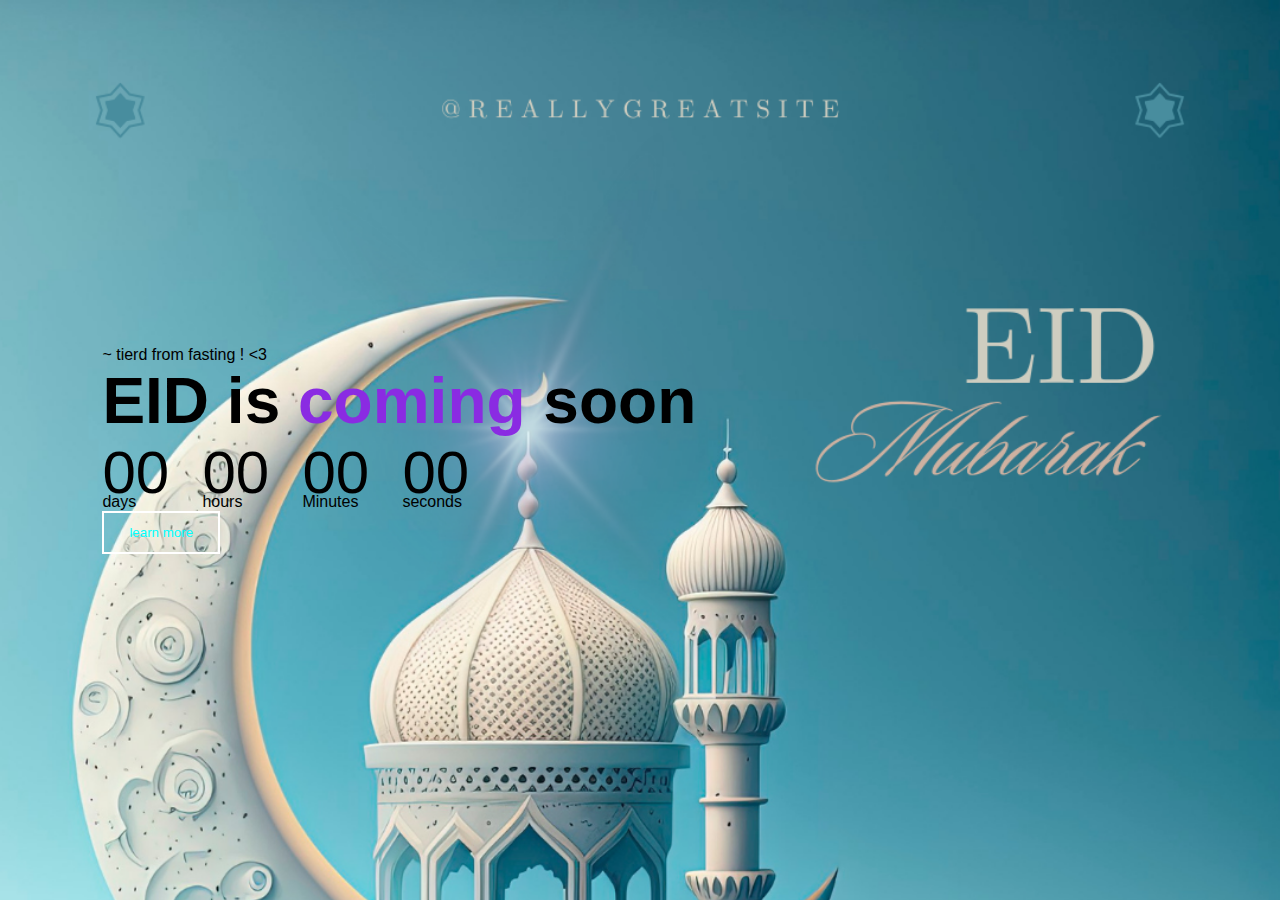
<file: index.html>
<!DOCTYPE html>
<html lang="en">
<head>
    <meta charset="UTF-8">
    <meta name="viewport" content="width=device-width, initial-scale=1.0">
    <title>waiting for eid </title>
    <meta http-equiv="refresh" content="100">
    <link rel="stylesheet" href="ramadan.css">
</head>
<body>
    <div class="container">
        <div class="content">
        <p>~ tierd from fasting  ! <3</p>
        <h1>EID is <span>coming</span> soon </h1>
        <div class="launch-time">
            <div>
                <p id="days">00</p>
                <span>days</span>
            </div>
            <div>
                <p id="hours">00</p>
                <span>hours</span>
            </div>
            <div>
                <p id="minutes">00</p>
                <span>Minutes</span>
            </div><div>
                <p id="seconds">00</p>
                <span>seconds</span>
            </div>
        </div>
        <button type="button" title="learn more about what honey ? :D"> learn more </button>
    </div>
    <script>
        var countdowndate = new Date ("10 april, 2024 00:00:00").getTime();
        var x = setInterval(function()  {
            var now = new Date().getTime();
            var distance = countdowndate - now ;
            var days = Math.floor(distance / (1000 * 60 * 60 * 24));
            var hours = Math.floor((distance % (1000 * 60 * 60 * 24)) / (1000 * 60 * 60));
            var minutes = Math.floor((distance % (1000 * 60 * 60)) / (1000 * 60));
            var seconds = Math.floor((distance % (1000 * 60)) / 1000);
            document.getElementById("days").innerHTML = days;
            document.getElementById("hours").innerHTML = hours;
            document.getElementById("minutes").innerHTML = minutes;
            document.getElementById("seconds").innerHTML = seconds;

            if (distance<0){
              clearInterval(x);
               document.getElementById("days").innerHTML = "00" ;
               document.getElementById("hours").innerHTML = "00" ;
               document.getElementById("minutes").innerHTML = "00" ;
               document.getElementById("seconds").innerHTML = "00" ;
            } 
        }, 1000);
    </script>
    
</body>
</html>
</file>
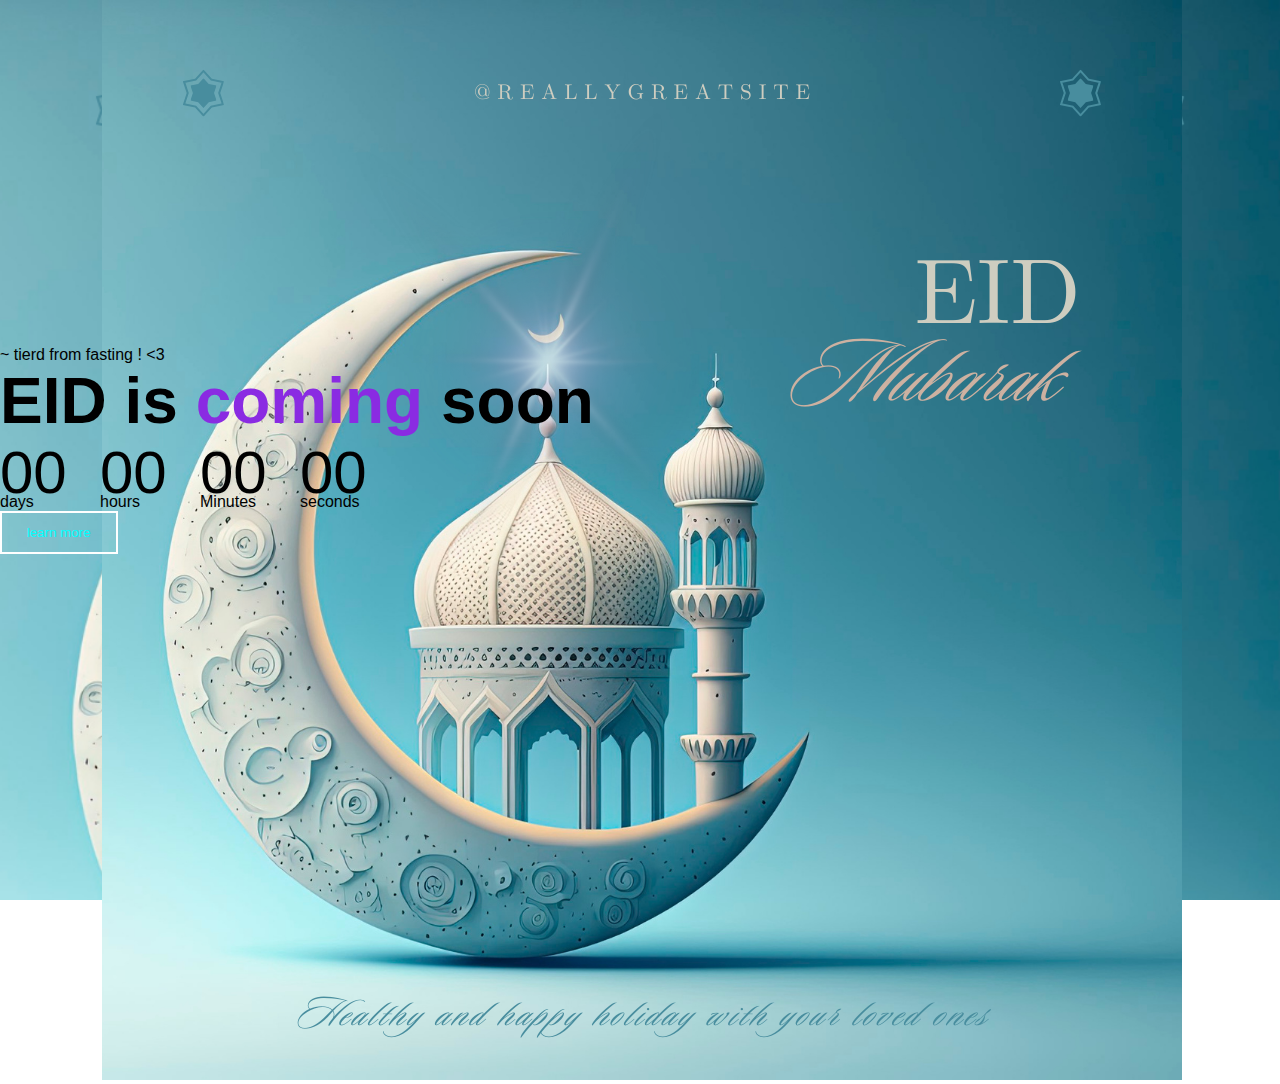
<file: ramadan.html>
<!DOCTYPE html>
<html lang="en">
<head>
    <meta charset="UTF-8">
    <meta name="viewport" content="width=device-width, initial-scale=1.0">
    <title>waiting for eid </title>
    <meta http-equiv="refresh" content="100">
    <link rel="stylesheet" href="ramadan.css">
</head>
<body>
    <div class="container">
        <img src="/eid1.png" class="logo">
    </div>
    <div class="content">
        <p>~ tierd from fasting  ! <3</p>
        <h1>EID is <span>coming</span> soon </h1>
        <div class="launch-time">
            <div>
                <p id="days">00</p>
                <span>days</span>
            </div>
            <div>
                <p id="hours">00</p>
                <span>hours</span>
            </div>
            <div>
                <p id="minutes">00</p>
                <span>Minutes</span>
            </div><div>
                <p id="seconds">00</p>
                <span>seconds</span>
            </div>
        </div>
        <button type="button" title="learn more about what honey ? :D"> learn more </button>
           
           
    </div>
    <script>
        var countdowndate = new Date ("10 april, 2024 00:00:00").getTime();
        var x = setInterval(function()  {
            var now = new Date().getTime();
            var distance = countdowndate - now ;
            var days = Math.floor(distance / (1000 * 60 * 60 * 24));
            var hours = Math.floor((distance % (1000 * 60 * 60 * 24)) / (1000 * 60 * 60));
            var minutes = Math.floor((distance % (1000 * 60 * 60)) / (1000 * 60));
            var seconds = Math.floor((distance % (1000 * 60)) / 1000);
            document.getElementById("days").innerHTML = days;
            document.getElementById("hours").innerHTML = hours;
            document.getElementById("minutes").innerHTML = minutes;
            document.getElementById("seconds").innerHTML = seconds;

            if (distance<0){
              clearInterval(x);
               document.getElementById("days").innerHTML = "00" ;
               document.getElementById("hours").innerHTML = "00" ;
               document.getElementById("minutes").innerHTML = "00" ;
               document.getElementById("seconds").innerHTML = "00" ;
            } 
        }, 1000);
    </script>
    
</body>
</html>
</file>
<file: ramadan.css>
* {
margin: 0;
padding: 0;
font-family:'Segoe UI', Tahoma, Geneva, Verdana, sans-serif ;
box-sizing: border-box;



}
.container{
width: 100vw;
height: 100vh;
background-image: url(eid1.png);
background-size: cover;
background-repeat: no-repeat;
padding:0 8%;
position: relative;
}
.content
{
    top: 50%;
    position: absolute;
    transform: translateY(-50%);
    color:black;
} 
.content h1{
    font-size: 64px;
    font-weight: 600;
}
.content h1 span {
    color: blueviolet;
}
.content button {
    background: transparent;
    border: 2px solid #fff;
    outline: none;
    padding:12px 25px ;
    color: aqua;
}
.launch-time{
    display: flex;
}
.launch-time div{
    flex-basis: 100px;
}
.launch-time div p{
    font-size: 60px;
    margin-bottom: -14px;
}
</file>
